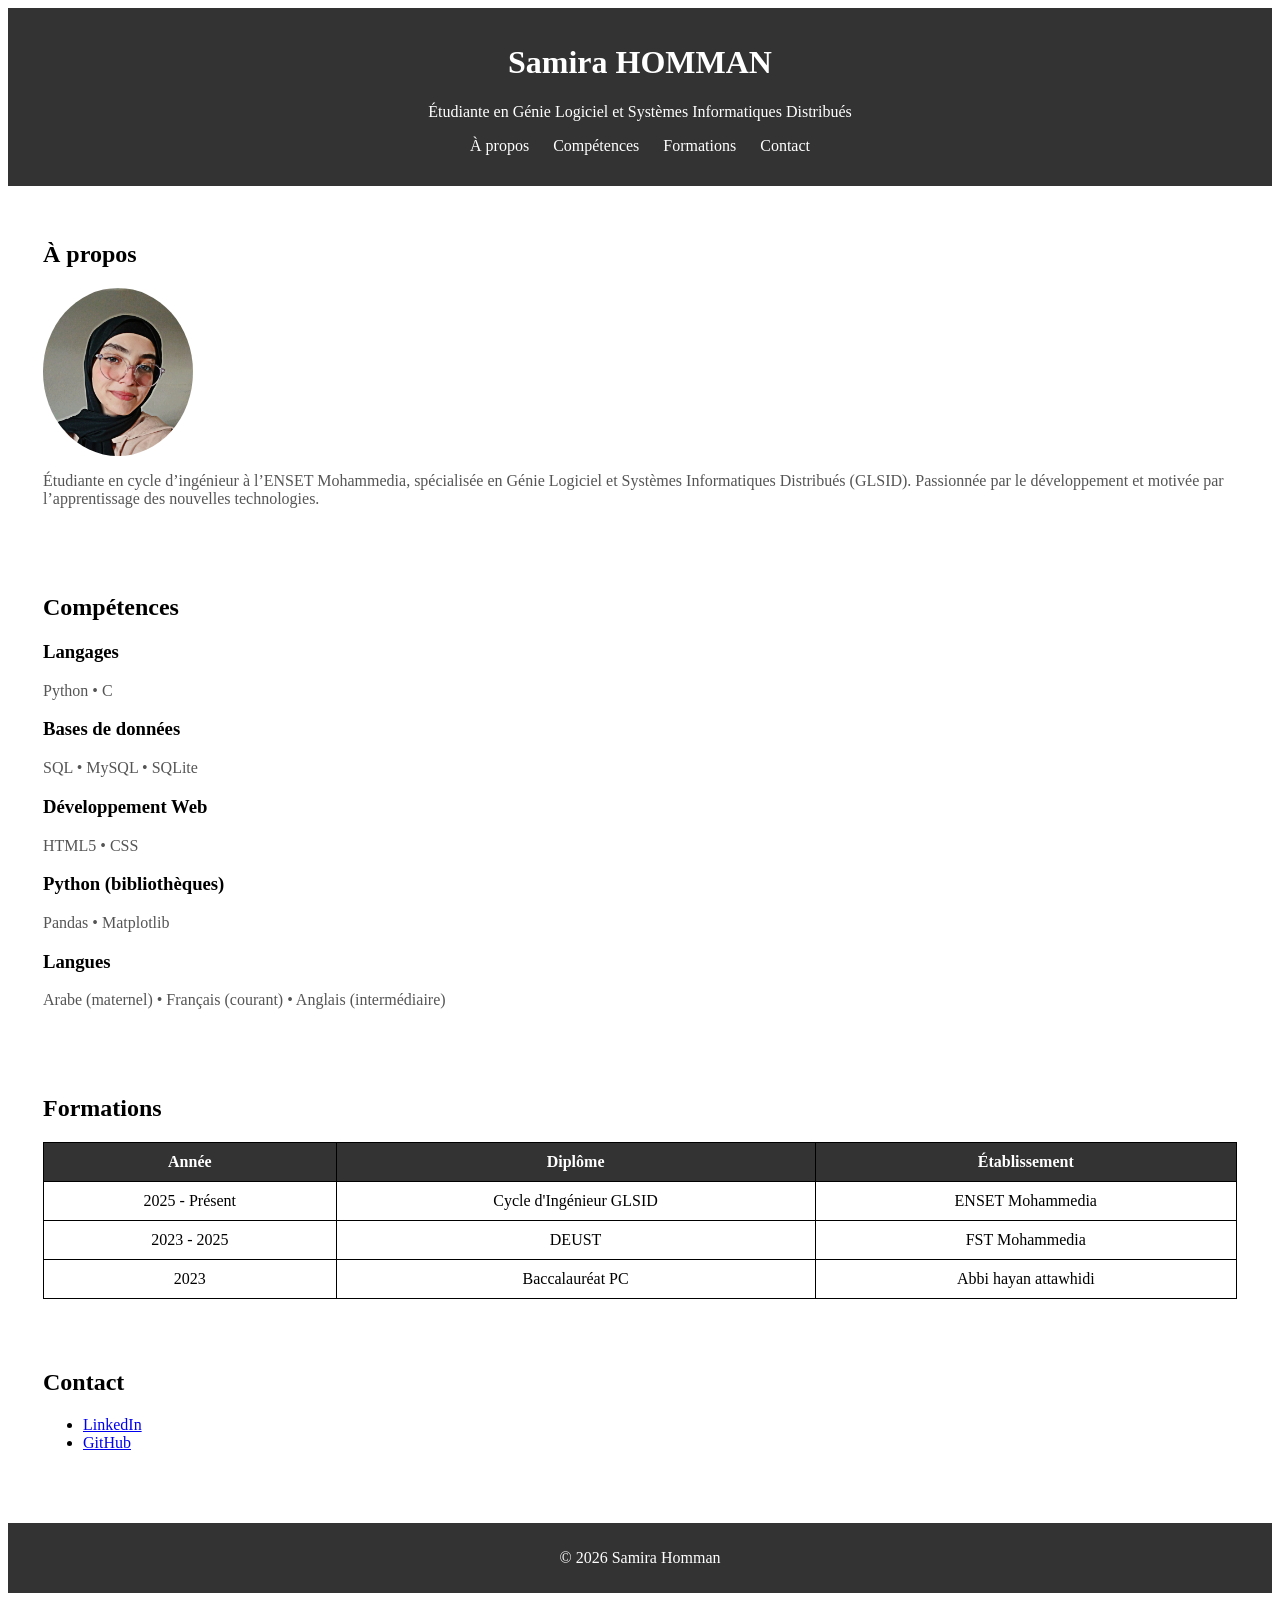
<file: tp1/index.html>
<!-- ======== fichier : index.html ======== -->
<!DOCTYPE html>
<html lang="fr">
<head>
    <meta charset="UTF-8">
    <meta name="viewport" content="width=device-width, initial-scale=1.0">
    <title>CV - Samira HOMMAN</title>

    <link rel="stylesheet" href="style.css">
</head>
<body>

<header>
    <h1>Samira HOMMAN</h1>
    <p>Étudiante en  Génie Logiciel et Systèmes Informatiques Distribués</p>
    <nav>
        <ul>
            <li><a href="#apropos">À propos</a></li>
            <li><a href="#competences">Compétences</a></li>
            <li><a href="#formations">Formations</a></li>
            <li><a href="#contact">Contact</a></li>
        </ul>
    </nav>
</header>

<main>

<section id="apropos">
    <h2>À propos</h2>
    <img src="photo.jpg" alt="Photo de Samira Homman" width="150">
    <p>
        Étudiante en cycle d’ingénieur à l’ENSET Mohammedia, spécialisée en Génie Logiciel et Systèmes Informatiques Distribués (GLSID). Passionnée par le développement et motivée par l’apprentissage des nouvelles technologies.
    </p>
</section>


<section id="competences">
    <h2>Compétences</h2>

    <div class="skills-grid">

        <div class="skill-card">
            <h3>Langages</h3>
            <p>Python • C</p>
        </div>

        <div class="skill-card">
            <h3>Bases de données</h3>
            <p>SQL • MySQL • SQLite</p>
        </div>

        <div class="skill-card">
            <h3>Développement Web</h3>
            <p>HTML5 • CSS</p>
        </div>

        <div class="skill-card">
            <h3>Python (bibliothèques)</h3>
            <p>Pandas • Matplotlib</p>
        </div>

        <div class="skill-card">
            <h3>Langues</h3>
            <p>Arabe (maternel) • Français (courant) • Anglais (intermédiaire)</p>
        </div>

    </div>

</section>

<section id="formations">
    <h2>Formations</h2>
    <table>
        <thead>
            <tr>
                <th>Année</th>
                <th>Diplôme</th>
                <th>Établissement</th>
            </tr>
        </thead>
        <tbody>
            <tr>
                <td>2025 - Présent</td>
                <td>Cycle d'Ingénieur GLSID</td>
                <td>ENSET Mohammedia</td>
            </tr>
            <tr>
                <td>2023 - 2025</td>
                <td>DEUST</td>
                <td>FST Mohammedia</td>
            </tr>
            <tr>
                <td>2023</td>
                <td>Baccalauréat PC</td>
                <td>Abbi hayan attawhidi
                </td>
            </tr>
        </tbody>
    </table>
</section>

<section id="contact">
    <h2>Contact</h2>
    <ul>
        <li><a href="https://linkedin.com/in/samira-homman-6506b73aa" target="_blank" rel="noopener">LinkedIn</a></li>
        <li><a href="https://github.com/samirahomman2005-dev" target="_blank" rel="noopener">GitHub </a></li>
    </ul>
</section>

</main>

<footer>
    <p>&copy; 2026 Samira Homman</p>
</footer>

</body>
</html>
</file>
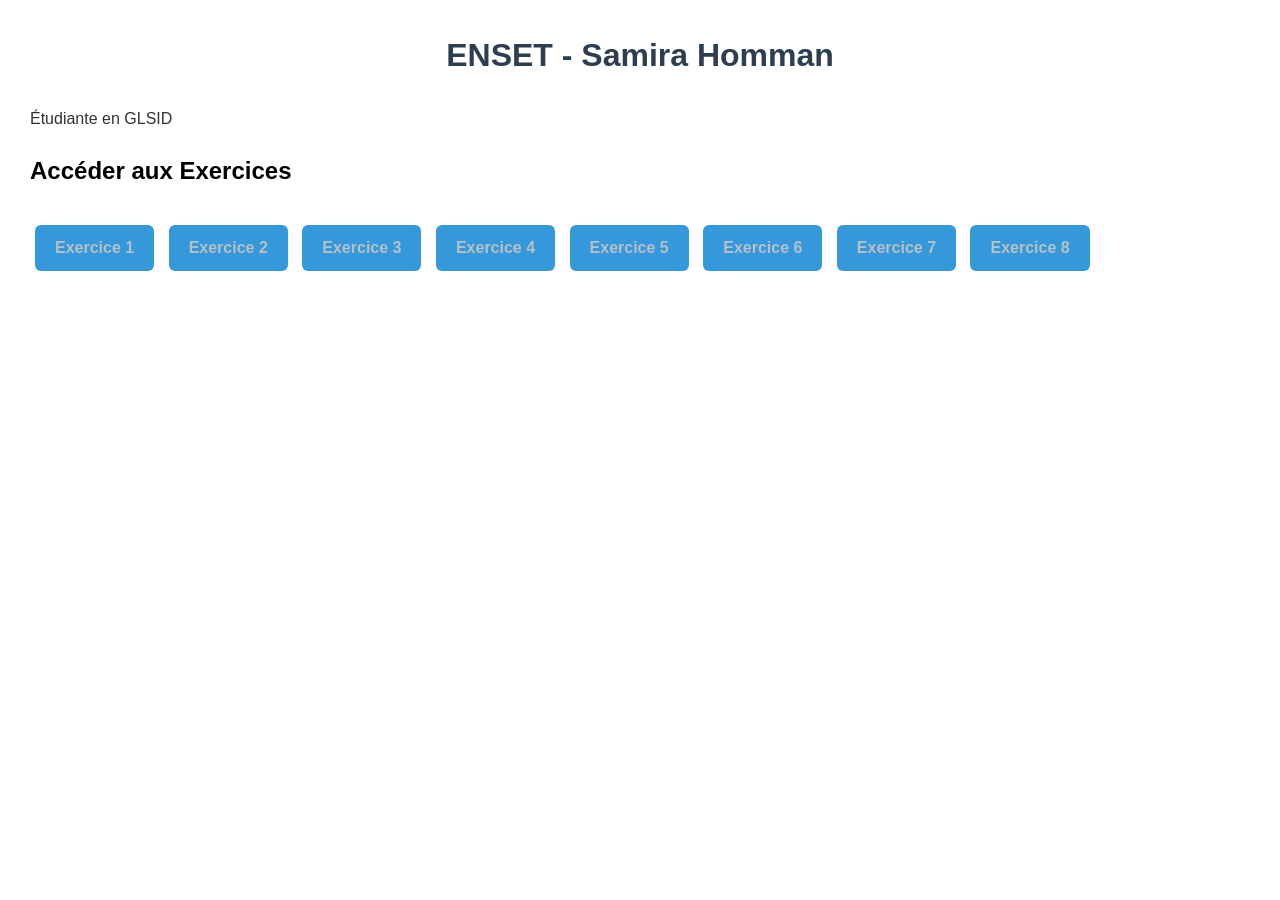
<file: tp4/index.html>
<!DOCTYPE html>
<html lang="fr">
<head>
  <meta charset="UTF-8">
  <title>TP CSS3 - Samira</title>
  <link rel="stylesheet" href="style.css">
</head>
<body>
  <h1>ENSET - Samira Homman</h1>
  <p>Étudiante en GLSID</p>

  <h2>Accéder aux Exercices</h2>
  <a href="exo1.html">Exercice 1</a>
  <a href="exo2.html">Exercice 2</a>
  <a href="exo3.html">Exercice 3</a>
  <a href="exo4.html">Exercice 4</a>
  <a href="exo5.html">Exercice 5</a>
  <a href="exo6.html">Exercice 6</a>
  <a href="exo7.html">Exercice 7</a>
  <a href="exo8.html">Exercice 8</a>
</body>
</html>
</file>
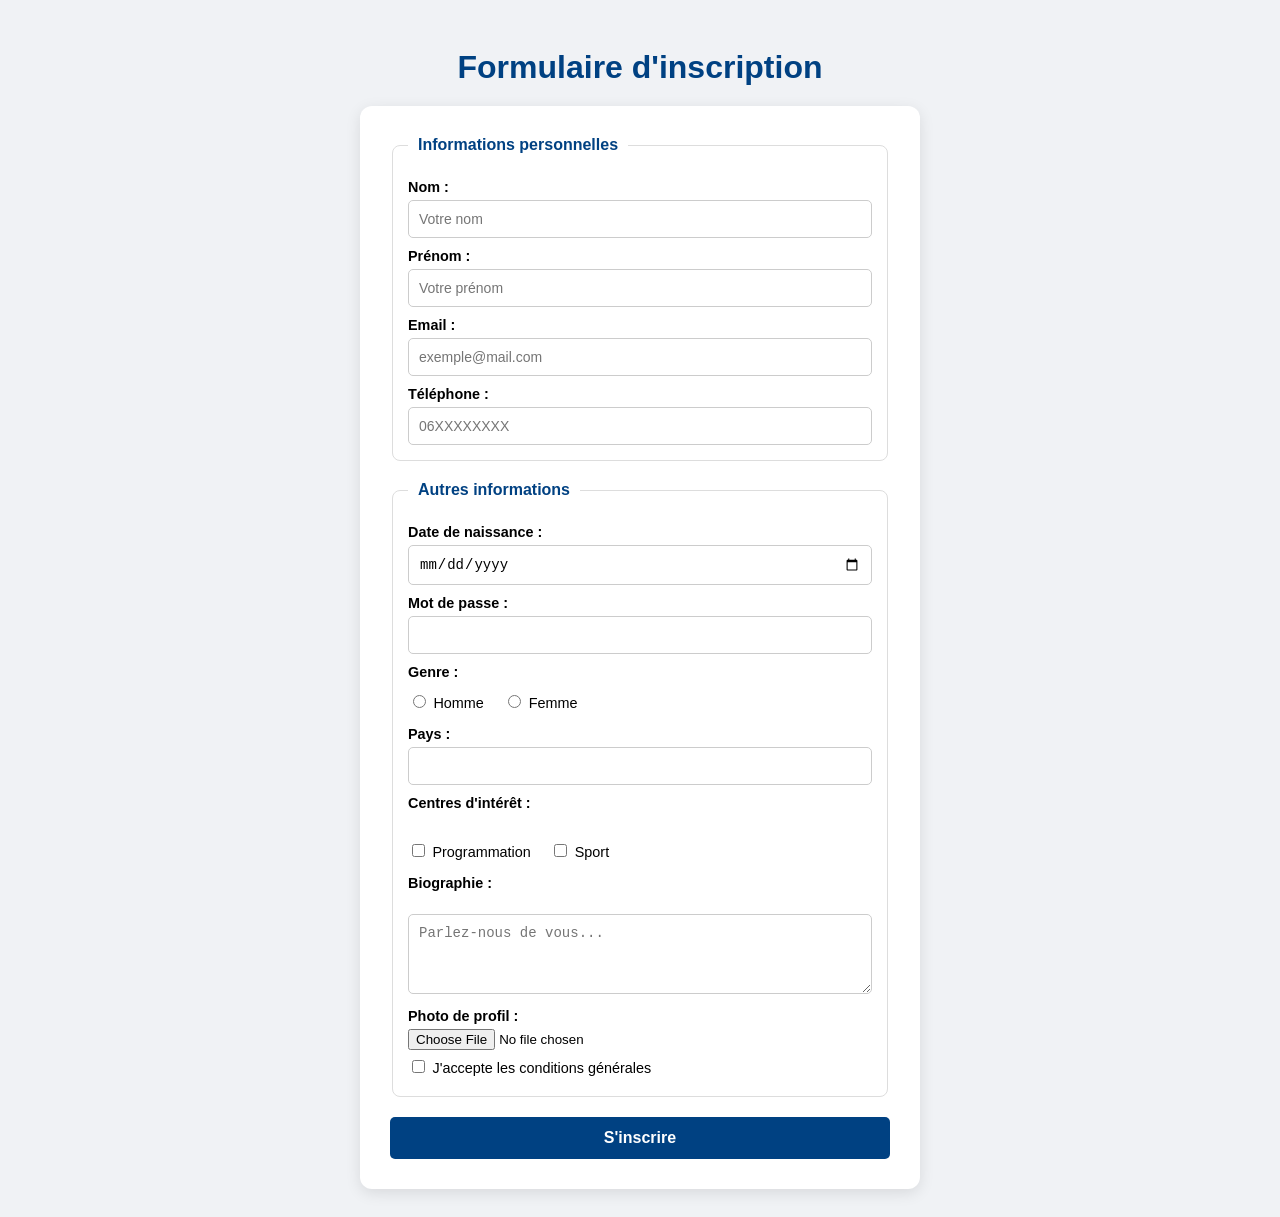
<file: tp2/inscription.html>
<!DOCTYPE html>
<html lang="fr">
<head>
    <meta charset="UTF-8">
    <meta name="viewport" content="width=device-width, initial-scale=1.0">
    <title>Inscription - Samira Homman</title>
    <link rel="stylesheet" href="form.css">
    
</head>
<body>

    <h1>Formulaire d'inscription</h1>

    <form action="#" method="post">

        <fieldset>
            <legend>Informations personnelles</legend>
            
            <label for="nom">Nom :</label>
            <input type="text" id="nom" name="nom" placeholder="Votre nom" required><br>

            <label for="prenom">Prénom :</label>
            <input type="text" id="prenom" name="prenom" placeholder="Votre prénom" required><br>

            <label for="email">Email :</label>
            <input type="email" id="email" name="email" placeholder="exemple@mail.com" required><br>

            <label for="tel">Téléphone :</label>
            <input type="tel" id="tel" name="telephone" placeholder="06XXXXXXXX" pattern="^0[0-9]{9}$" required><br>
        </fieldset>

        <fieldset>
            <legend>Autres informations</legend>

            <label for="birth">Date de naissance :</label>
            <input type="date" id="birth" name="date" required><br>

            <label for="pass">Mot de passe :</label>
            <input type="password" id="pass" name="password" pattern="(?=.*[A-Z])(?=.*[0-9]).{8,}" title="8 caractères minimum, une majuscule et un chiffre" required><br>

            <label>Genre :</label>
            <input type="radio" name="genre" id="h" value="H"> <label for="h">Homme</label>
            <input type="radio" name="genre" id="f" value="F"> <label for="f">Femme</label><br>

            <label for="pays_list">Pays :</label>
            <input list="pays" id="pays_list" name="pays">
            <datalist id="pays">
                <option value="Maroc">
                <option value="France">
                <option value="Espagne">
            </datalist><br>

            <label>Centres d'intérêt :</label><br>
            <input type="checkbox" id="prog" name="interet" value="programmation"> <label for="prog">Programmation</label>
            <input type="checkbox" id="sport" name="interet" value="sport"> <label for="sport">Sport</label><br>

            <label for="bio">Biographie :</label><br>
            <textarea id="bio" name="biographie" maxlength="200" placeholder="Parlez-nous de vous..."></textarea><br>

            <label for="file">Photo de profil :</label>
            <input type="file" id="file" name="photo" accept="image/*" required><br>

            <input type="checkbox" id="cgu" required> 
            <label for="cgu">J'accepte les conditions générales</label>
        </fieldset>

        <button type="submit">S'inscrire</button>

    </form>

</body>
</html>
</file>
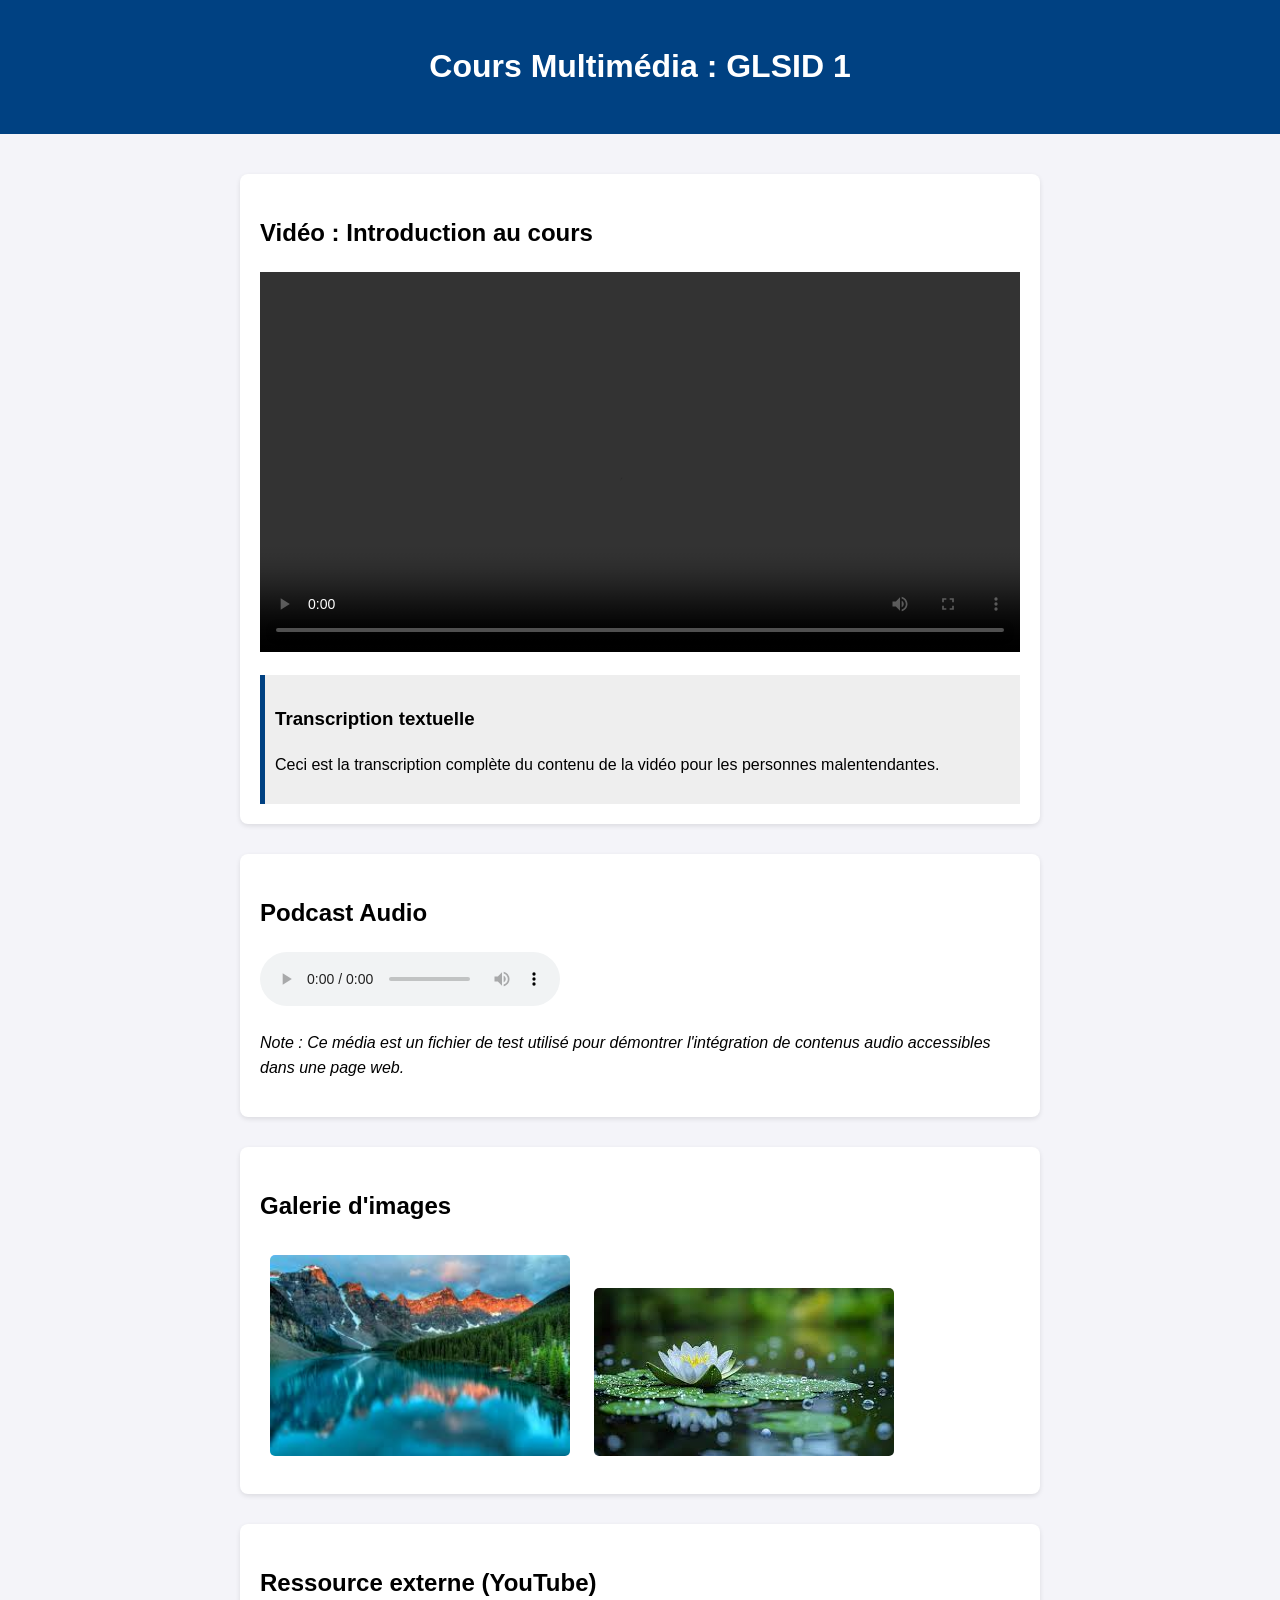
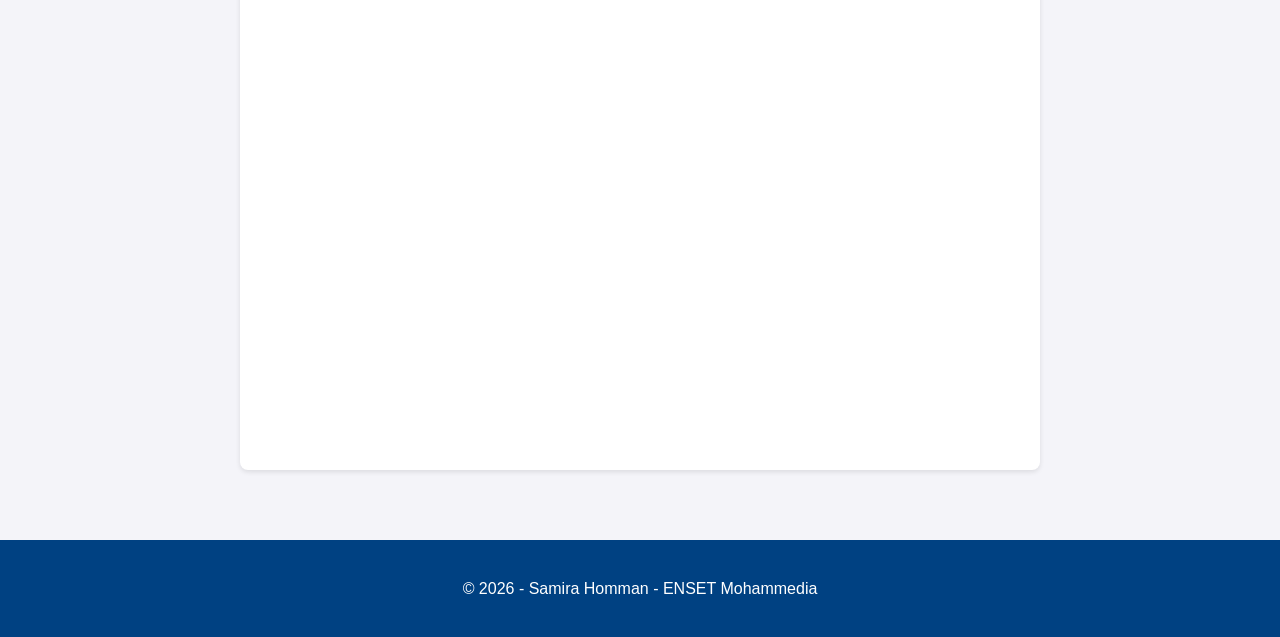
<file: tp3/multimedia.html>
<!DOCTYPE html>
<html lang="fr">
<head>
    <meta charset="UTF-8">
    <meta name="viewport" content="width=device-width, initial-scale=1.0">
    <title>TP 4 - Multimédia Accessible - Samira Homman</title>
    <link rel="stylesheet" href="multimedia.css">
</head>
<body>

    <a href="#main-content" class="skip-link">Passer au contenu principal</a>

    <header>
        <h1>Cours Multimédia : GLSID 1</h1>
    </header>

    <main id="main-content">

        <section aria-labelledby="video-title">
            <h2 id="video-title">Vidéo : Introduction au cours</h2>
            <div class="media-wrapper">
                <video controls width="100%">
                    <source src="video.mp4" type="video/mp4">
                    <track src="subtitles.vtt" kind="subtitles" srclang="fr" label="Français" default>
                    Votre navigateur ne supporte pas la vidéo.
                </video>
            </div>
            <div class="transcription">
                <h3>Transcription textuelle</h3>
                <p>Ceci est la transcription complète du contenu de la vidéo pour les personnes malentendantes.</p>
            </div>
        </section>

        <section id="audio">
    <h2>Podcast Audio</h2>
    <audio controls>
    <source src="https://www.w3schools.com/html/horse.mp3" type="audio/mpeg">
    Votre navigateur ne supporte pas l'élément audio.
</audio>
    <p><em>Note : Ce média est un fichier de test utilisé pour démontrer l'intégration de contenus audio accessibles dans une page web.</em></p>
</section>

        <section>
            <h2>Galerie d'images</h2>
            <div class="gallery">
                <img src="image1.jpg" alt="alt="Paysage de montagnes enneigées avec un lac"" loading="lazy">
                <img src="image2.jpg" alt="énuphar blanc flottant sur l'eau" loading="lazy">
            </div>
        </section>

        <section>
            <h2>Ressource externe (YouTube)</h2>
            <div class="video-container">
                <iframe src="https://www.youtube.com/embed/20SBeW_mZ_Q" title="Cours complémentaire sur l'accessibilité" frameborder="0" allowfullscreen></iframe>
            </div>
        </section>

    </main>

    <footer>
        <p>&copy; 2026 - Samira Homman - ENSET Mohammedia</p>
    </footer>

</body>
</html>
</file>
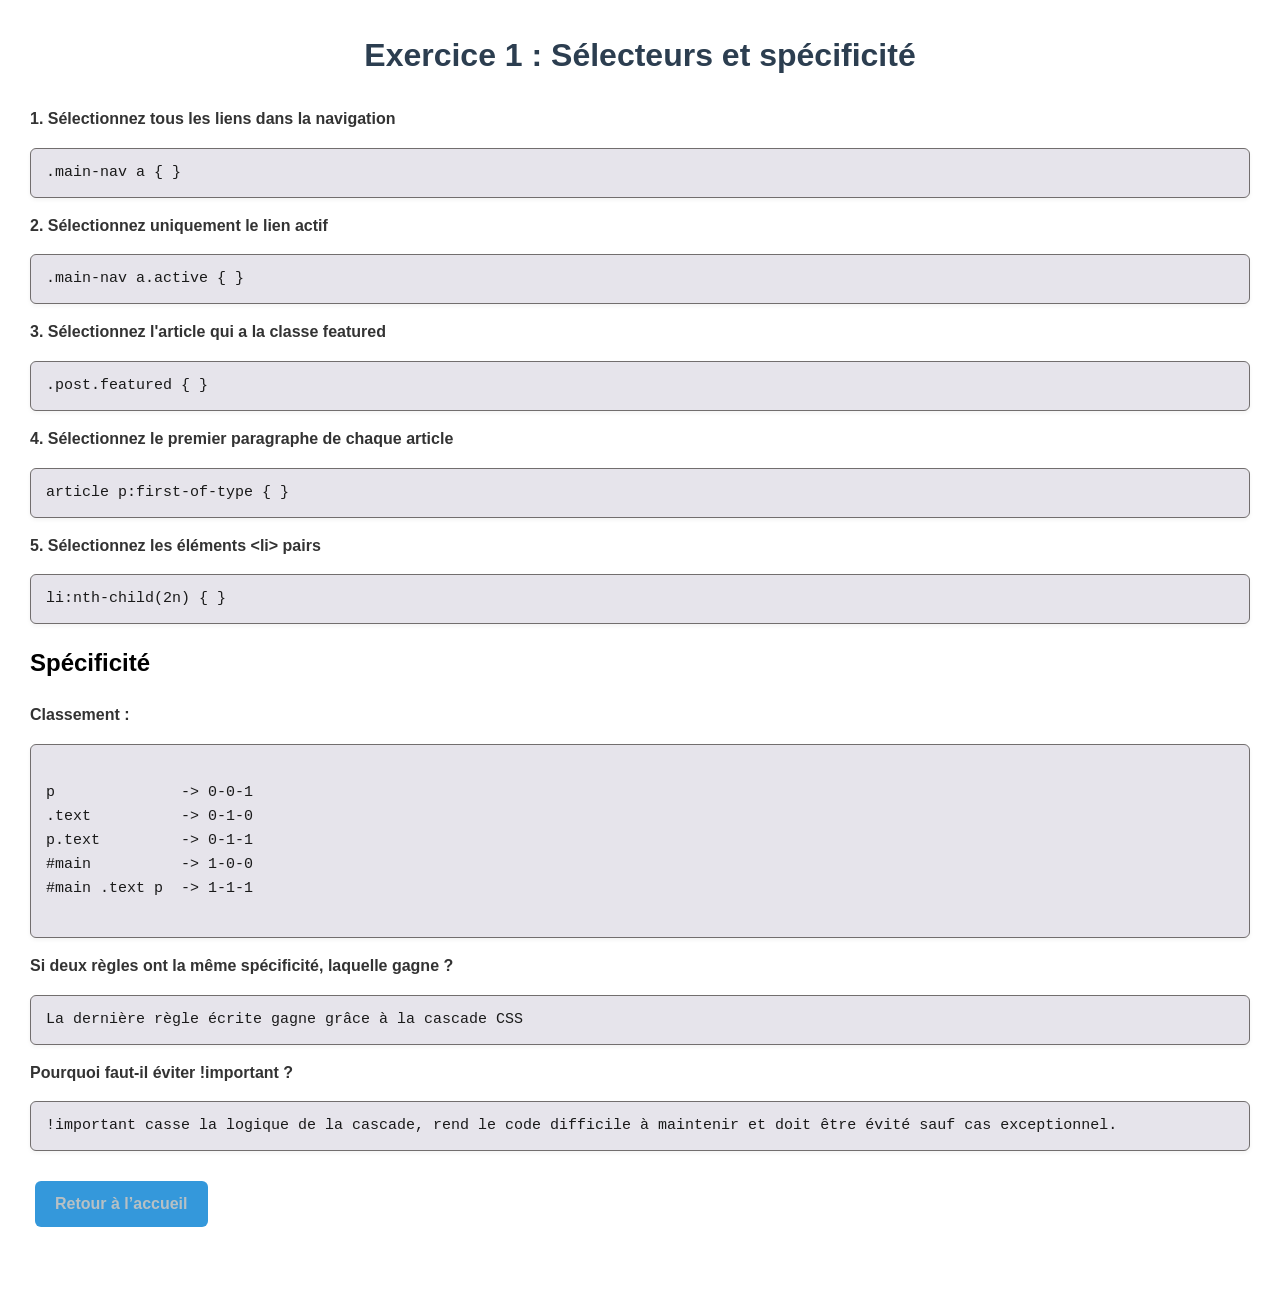
<file: tp4/Exercice1.html>
<!DOCTYPE html>
<html lang="fr">
<head>
  <meta charset="UTF-8">
  <title>Exercice 1</title>
  <link rel="stylesheet" href="style.css">
</head>
<body>
  <h1>Exercice 1 : Sélecteurs et spécificité</h1>

  <p><strong>1. Sélectionnez tous les liens dans la navigation</strong></p>
  <pre><code>.main-nav a { }</code></pre>

  <p><strong>2. Sélectionnez uniquement le lien actif</strong></p>
  <pre><code>.main-nav a.active { }</code></pre>

  <p><strong>3. Sélectionnez l'article qui a la classe featured</strong></p>
  <pre><code>.post.featured { }</code></pre>

  <p><strong>4. Sélectionnez le premier paragraphe de chaque article</strong></p>
  <pre><code>article p:first-of-type { }</code></pre>

  <p><strong>5. Sélectionnez les éléments &lt;li&gt; pairs</strong></p>
  <pre><code>li:nth-child(2n) { }</code></pre>

  <h2>Spécificité</h2>
  <p><strong>Classement :</strong></p>
  <pre><code>
p              -> 0-0-1
.text          -> 0-1-0
p.text         -> 0-1-1
#main          -> 1-0-0
#main .text p  -> 1-1-1
  </code></pre>

  <p><strong>Si deux règles ont la même spécificité, laquelle gagne ?</strong></p>
  <pre><code>La dernière règle écrite gagne grâce à la cascade CSS</code></pre>

  <p><strong>Pourquoi faut-il éviter !important ?</strong></p>
  <pre><code>!important casse la logique de la cascade, rend le code difficile à maintenir et doit être évité sauf cas exceptionnel.</code></pre>

  <a href="index.html">Retour à l’accueil</a>
</body>
</html>
</file>
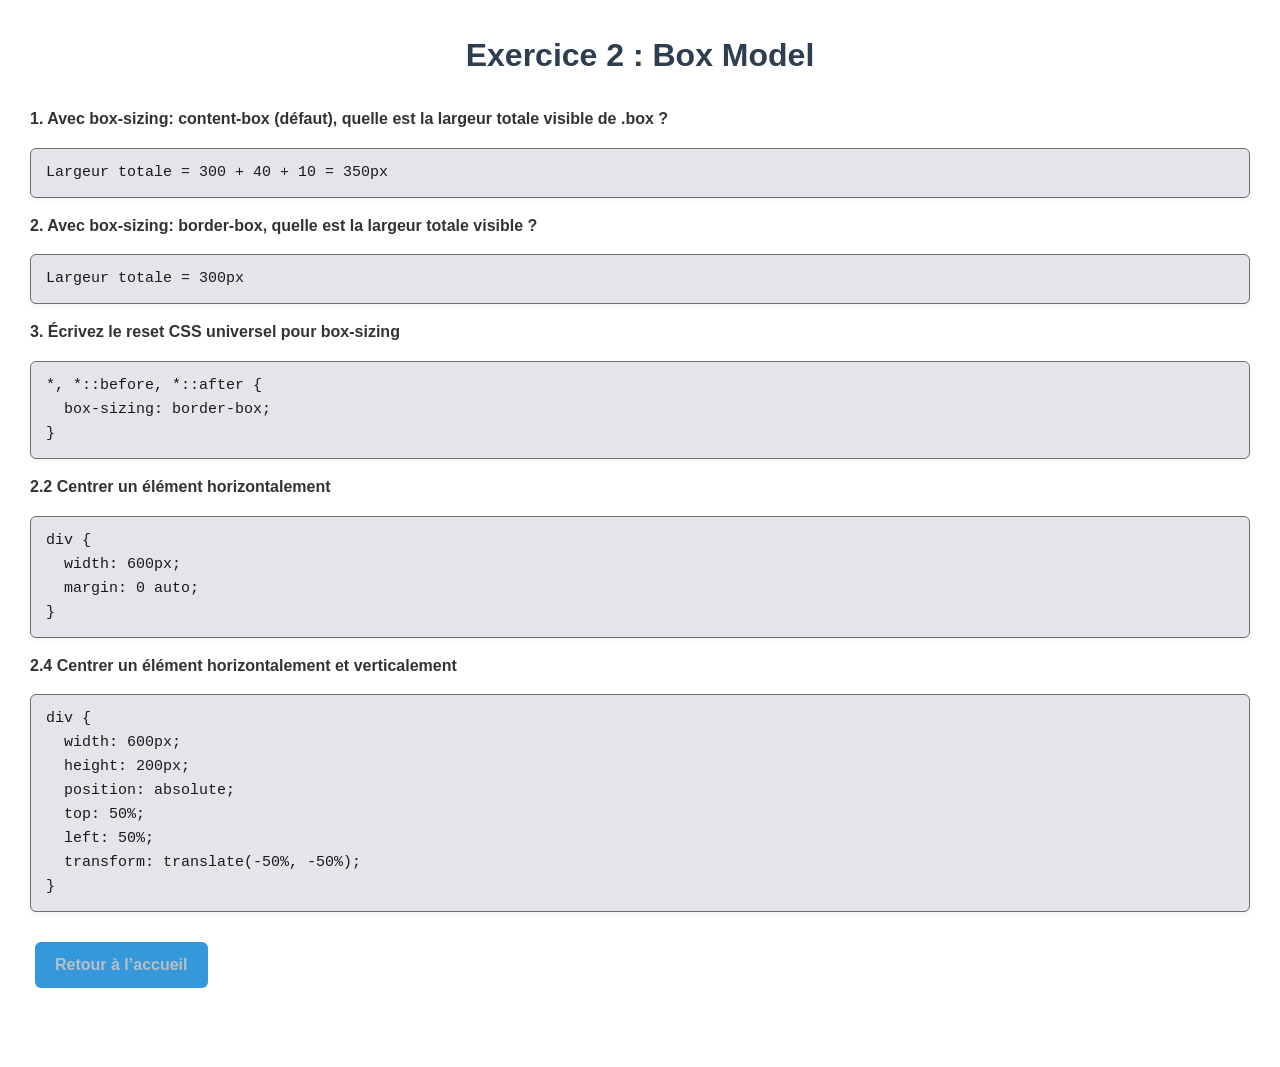
<file: tp4/Exercice2.html>
<!DOCTYPE html>
<html lang="fr">
<head>
  <meta charset="UTF-8">
  <title>Exercice 2</title>
  <link rel="stylesheet" href="style.css">
</head>
<body>
  <h1>Exercice 2 : Box Model</h1>

  <p><strong>1. Avec box-sizing: content-box (défaut), quelle est la largeur totale visible de .box ?</strong></p>
  <pre><code>Largeur totale = 300 + 40 + 10 = 350px</code></pre>

  <p><strong>2. Avec box-sizing: border-box, quelle est la largeur totale visible ?</strong></p>
  <pre><code>Largeur totale = 300px</code></pre>

  <p><strong>3. Écrivez le reset CSS universel pour box-sizing</strong></p>
  <pre><code>*, *::before, *::after {
  box-sizing: border-box;
}</code></pre>

  <p><strong>2.2 Centrer un élément horizontalement</strong></p>
  <pre><code>div {
  width: 600px;
  margin: 0 auto;
}</code></pre>

  <p><strong>2.4 Centrer un élément horizontalement et verticalement</strong></p>
  <pre><code>div {
  width: 600px;
  height: 200px;
  position: absolute;
  top: 50%;
  left: 50%;
  transform: translate(-50%, -50%);
}</code></pre>

  <a href="index.html">Retour à l’accueil</a>
</body>
</html>
</file>
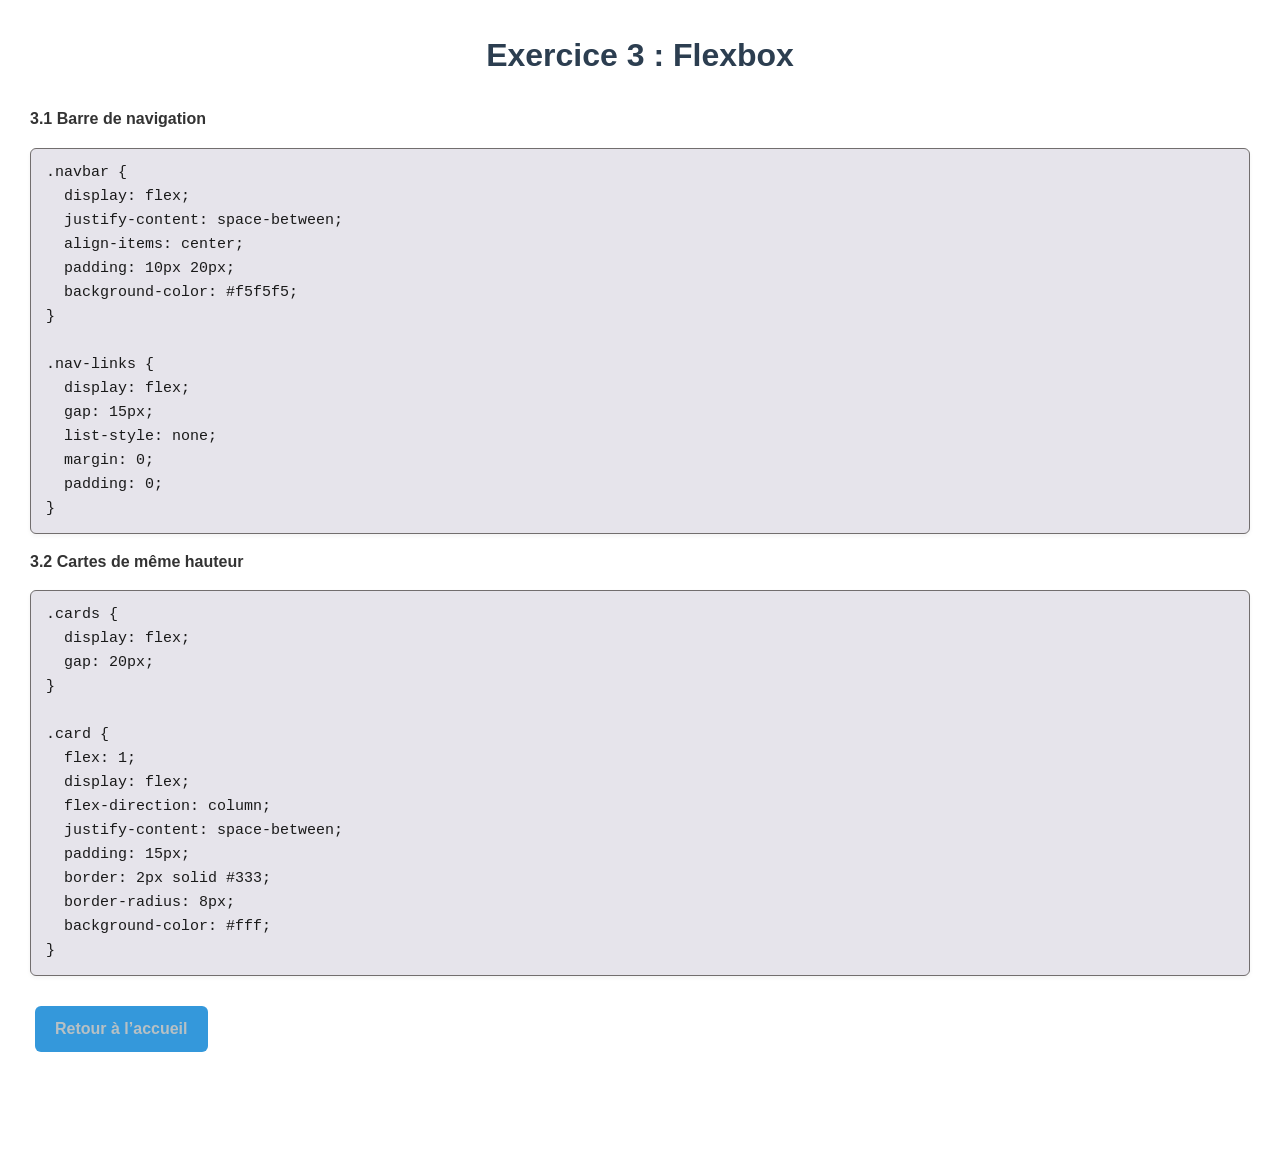
<file: tp4/Exercice3.html>
<!DOCTYPE html>
<html lang="fr">
<head>
  <meta charset="UTF-8">
  <title>Exercice 3</title>
  <link rel="stylesheet" href="style.css">
</head>
<body>
  <h1>Exercice 3 : Flexbox</h1>

  <p><strong>3.1 Barre de navigation</strong></p>
  <pre><code>.navbar {
  display: flex;
  justify-content: space-between;
  align-items: center;
  padding: 10px 20px;
  background-color: #f5f5f5;
}

.nav-links {
  display: flex;
  gap: 15px;
  list-style: none;
  margin: 0;
  padding: 0;
}</code></pre>

  <p><strong>3.2 Cartes de même hauteur</strong></p>
  <pre><code>.cards {
  display: flex;
  gap: 20px;
}

.card {
  flex: 1;
  display: flex;
  flex-direction: column;
  justify-content: space-between;
  padding: 15px;
  border: 2px solid #333;
  border-radius: 8px;
  background-color: #fff;
}</code></pre>

  <a href="index.html">Retour à l’accueil</a>
</body>
</html>
</file>
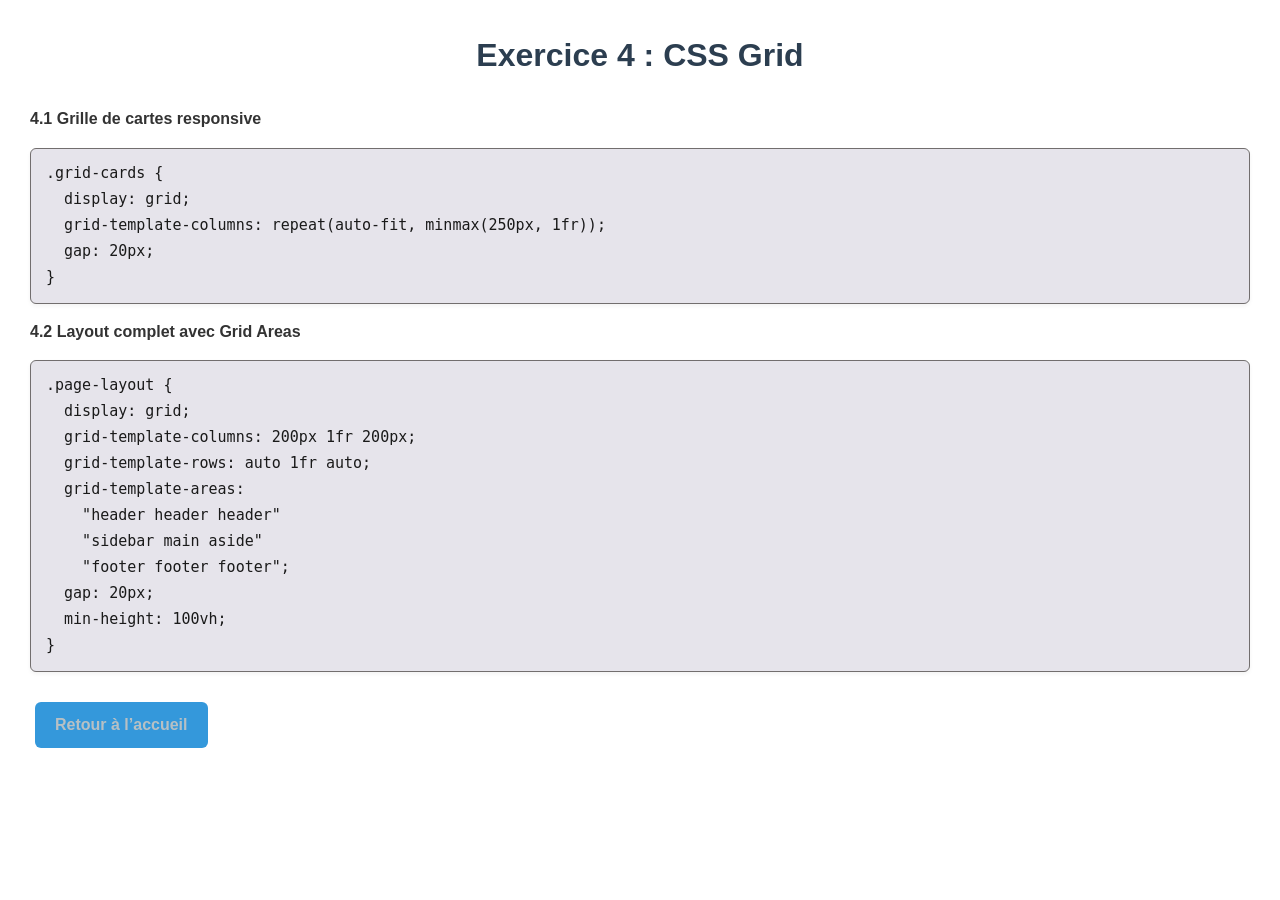
<file: tp4/Exercice4.html>
<!DOCTYPE html>
<html lang="fr">
<head>
  <meta charset="UTF-8">
  <title>Exercice 4</title>
  <link rel="stylesheet" href="style.css">
</head>
<body>
  <h1>Exercice 4 : CSS Grid</h1>

  <p><strong>4.1 Grille de cartes responsive</strong></p>
  <pre><code>.grid-cards {
  display: grid;
  grid-template-columns: repeat(auto-fit, minmax(250px, 1fr));
  gap: 20px;
}</code></pre>

  <p><strong>4.2 Layout complet avec Grid Areas</strong></p>
  <pre><code>.page-layout {
  display: grid;
  grid-template-columns: 200px 1fr 200px;
  grid-template-rows: auto 1fr auto;
  grid-template-areas:
    "header header header"
    "sidebar main aside"
    "footer footer footer";
  gap: 20px;
  min-height: 100vh;
}</code></pre>

  <a href="index.html">Retour à l’accueil</a>
</body>
</html>
</file>
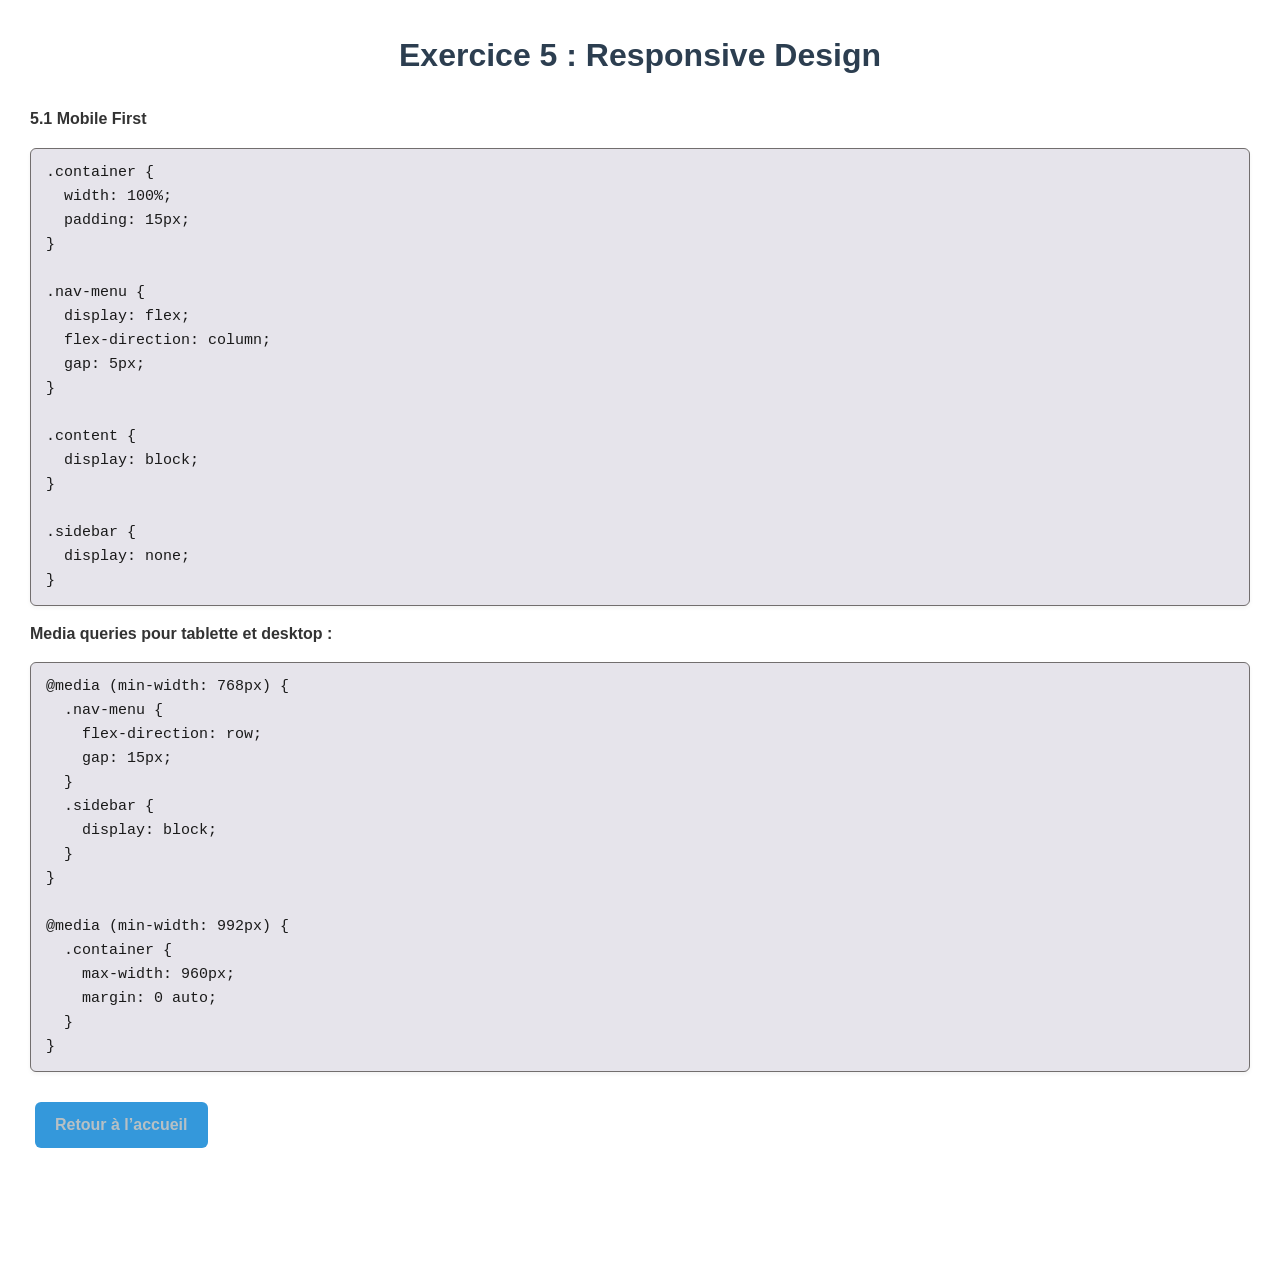
<file: tp4/Exercice5.html>
<!DOCTYPE html>
<html lang="fr">
<head>
  <meta charset="UTF-8">
  <title>Exercice 5</title>
  <link rel="stylesheet" href="style.css">
</head>
<body>
  <h1>Exercice 5 : Responsive Design</h1>

  <p><strong>5.1 Mobile First</strong></p>
  <pre><code>.container {
  width: 100%;
  padding: 15px;
}

.nav-menu {
  display: flex;
  flex-direction: column;
  gap: 5px;
}

.content {
  display: block;
}

.sidebar {
  display: none;
}</code></pre>

  <p><strong>Media queries pour tablette et desktop :</strong></p>
  <pre><code>@media (min-width: 768px) {
  .nav-menu {
    flex-direction: row;
    gap: 15px;
  }
  .sidebar {
    display: block;
  }
}

@media (min-width: 992px) {
  .container {
    max-width: 960px;
    margin: 0 auto;
  }
}</code></pre>

  <a href="index.html">Retour à l’accueil</a>
</body>
</html>
</file>
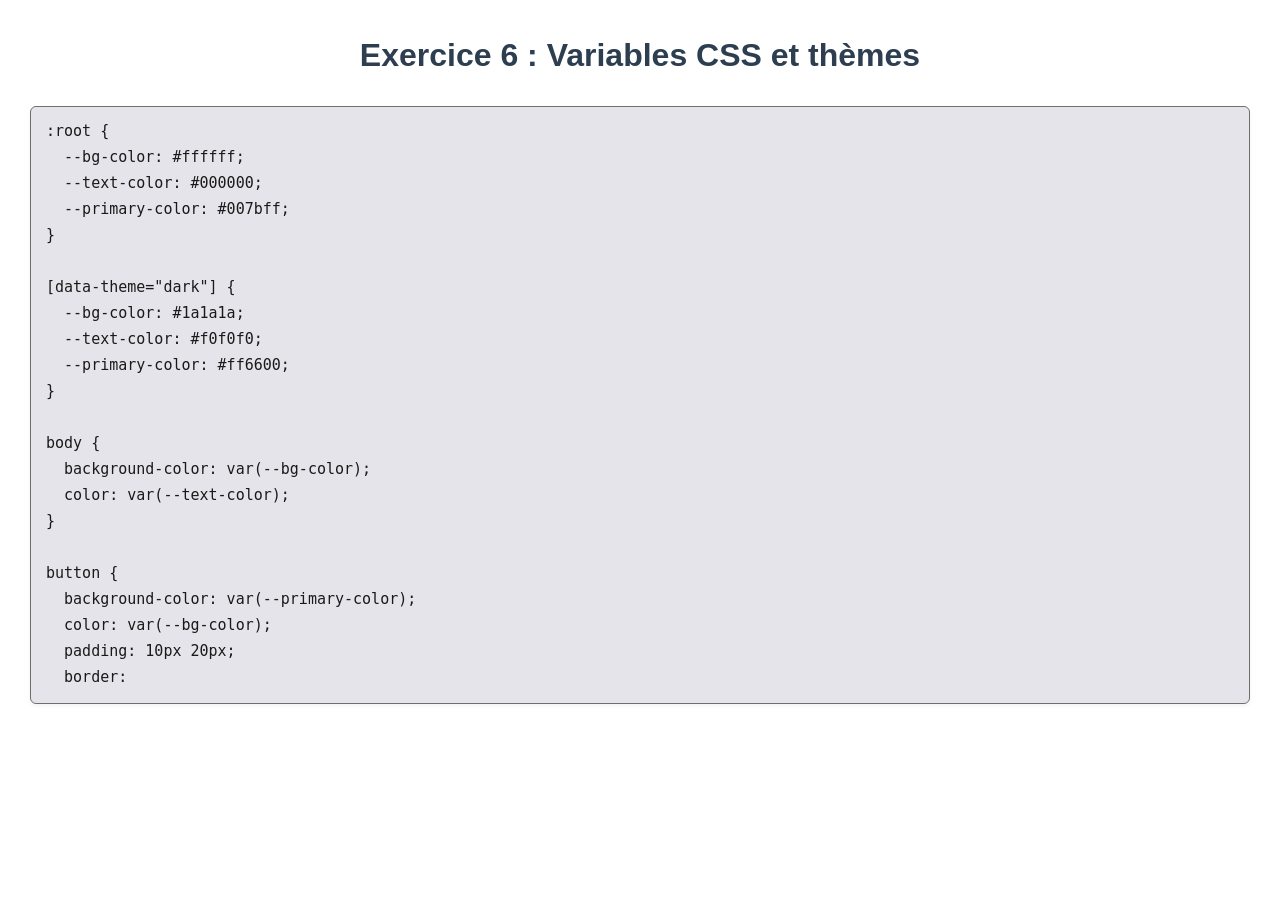
<file: tp4/Exercice6.html>
<!DOCTYPE html>
<html lang="fr">
<head>
  <meta charset="UTF-8">
  <title>Exercice 6</title>
  <link rel="stylesheet" href="style.css">
</head>
<body>
  <h1>Exercice 6 : Variables CSS et thèmes</h1>

  <pre><code>:root {
  --bg-color: #ffffff;
  --text-color: #000000;
  --primary-color: #007bff;
}

[data-theme="dark"] {
  --bg-color: #1a1a1a;
  --text-color: #f0f0f0;
  --primary-color: #ff6600;
}

body {
  background-color: var(--bg-color);
  color: var(--text-color);
}

button {
  background-color: var(--primary-color);
  color: var(--bg-color);
  padding: 10px 20px;
  border:
</file>
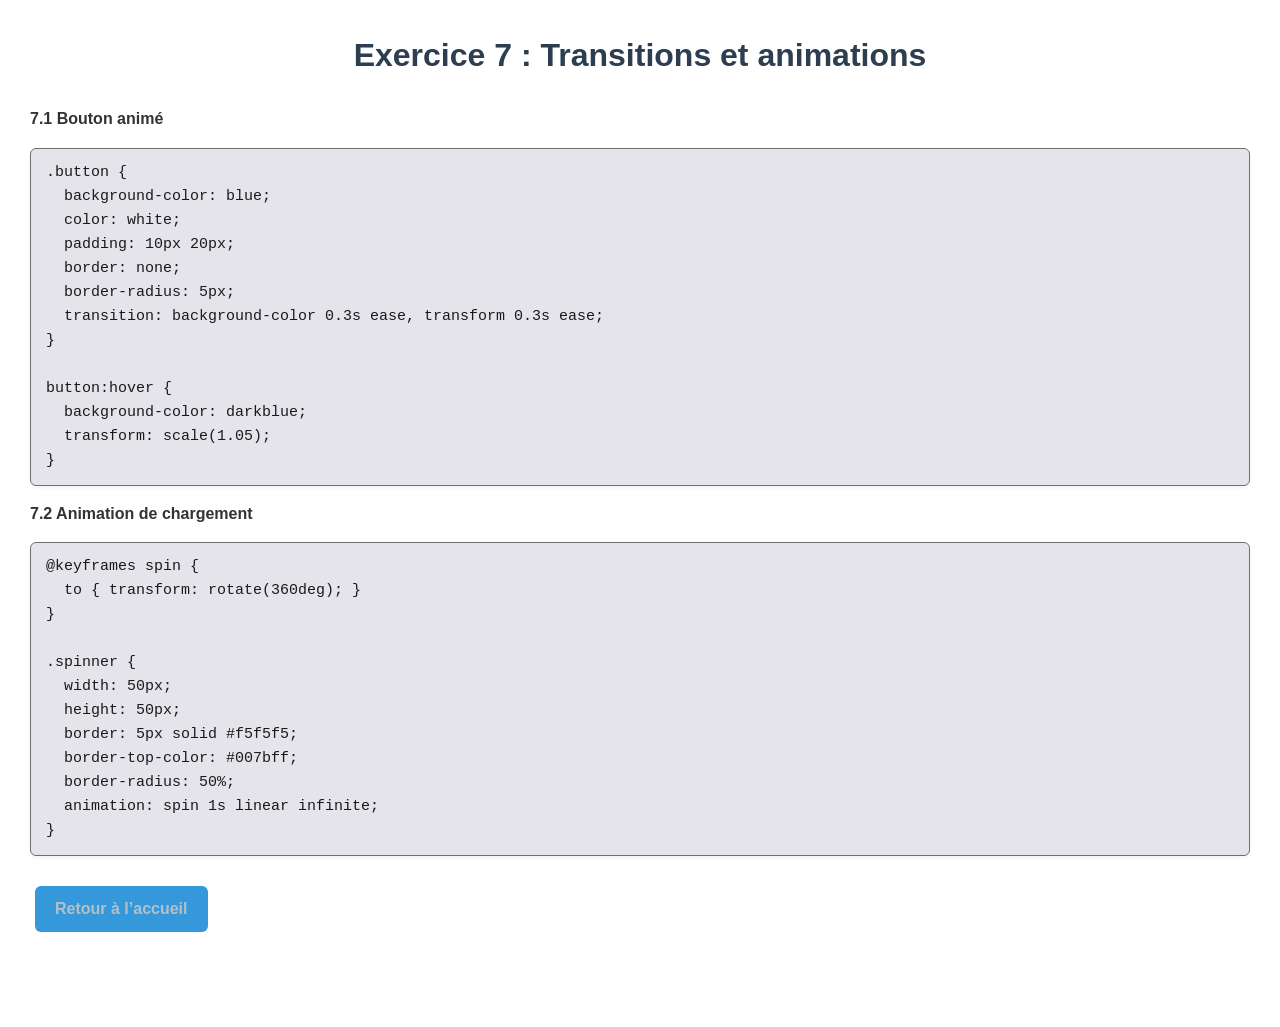
<file: tp4/Exercice7.html>
<!DOCTYPE html>
<html lang="fr">
<head>
  <meta charset="UTF-8">
  <title>Exercice 7</title>
  <link rel="stylesheet" href="style.css">
</head>
<body>
  <h1>Exercice 7 : Transitions et animations</h1>

  <p><strong>7.1 Bouton animé</strong></p>
  <pre><code>.button {
  background-color: blue;
  color: white;
  padding: 10px 20px;
  border: none;
  border-radius: 5px;
  transition: background-color 0.3s ease, transform 0.3s ease;
}

button:hover {
  background-color: darkblue;
  transform: scale(1.05);
}</code></pre>

  <p><strong>7.2 Animation de chargement</strong></p>
  <pre><code>@keyframes spin {
  to { transform: rotate(360deg); }
}

.spinner {
  width: 50px;
  height: 50px;
  border: 5px solid #f5f5f5;
  border-top-color: #007bff;
  border-radius: 50%;
  animation: spin 1s linear infinite;
}</code></pre>

  <a href="index.html">Retour à l’accueil</a>
</body>
</html>
</file>
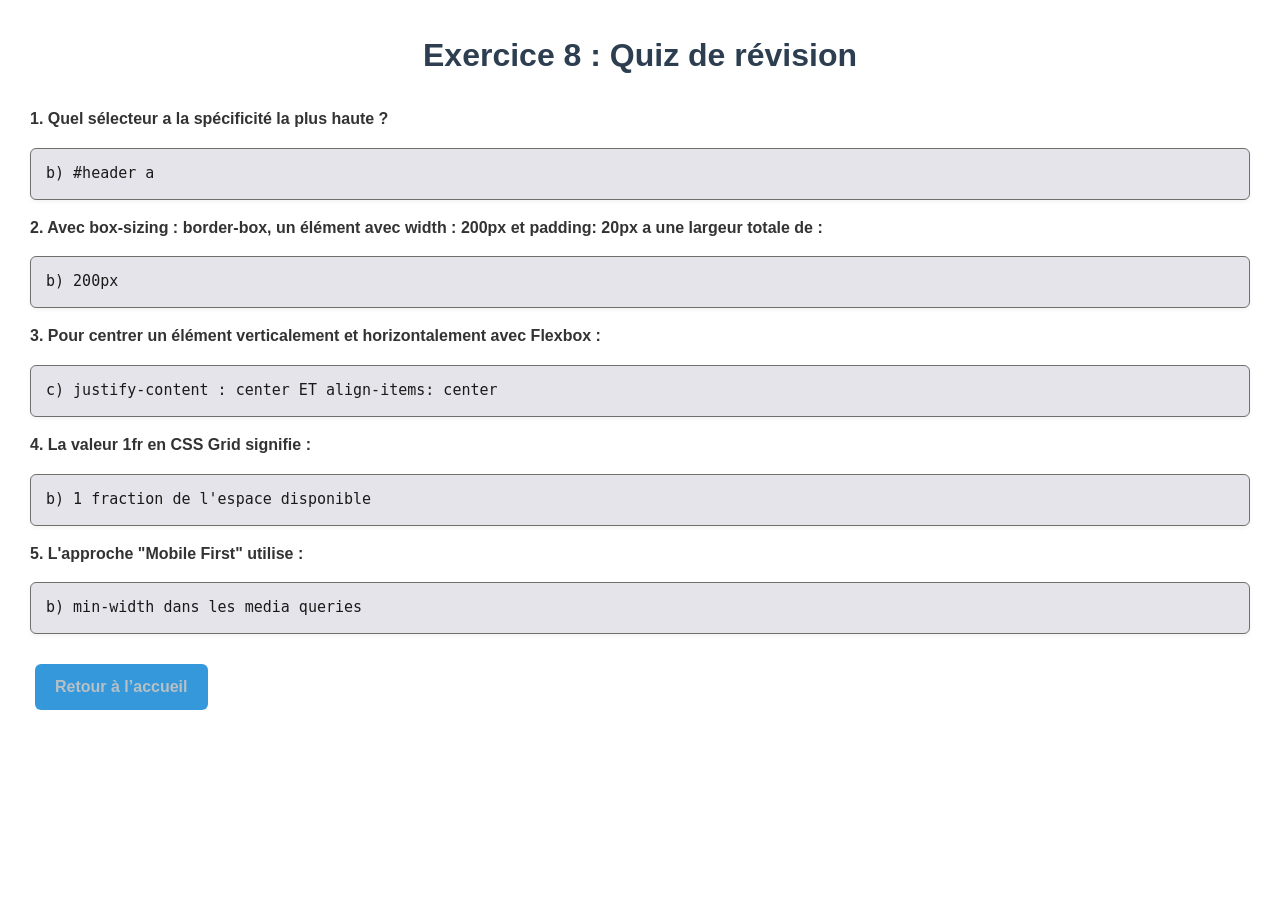
<file: tp4/Exercice8.html>
<!DOCTYPE html>
<html lang="fr">
<head>
  <meta charset="UTF-8">
  <title>Exercice 8</title>
  <link rel="stylesheet" href="style.css">
</head>
<body>
  <h1>Exercice 8 : Quiz de révision</h1>

  <p><strong>1. Quel sélecteur a la spécificité la plus haute ?</strong></p>
  <pre><code>b) #header a</code></pre>

  <p><strong>2. Avec box-sizing : border-box, un élément avec width : 200px et padding: 20px a une largeur totale de :</strong></p>
  <pre><code>b) 200px</code></pre>

  <p><strong>3. Pour centrer un élément verticalement et horizontalement avec Flexbox :</strong></p>
  <pre><code>c) justify-content : center ET align-items: center</code></pre>

  <p><strong>4. La valeur 1fr en CSS Grid signifie :</strong></p>
  <pre><code>b) 1 fraction de l'espace disponible</code></pre>

  <p><strong>5. L'approche "Mobile First" utilise :</strong></p>
  <pre><code>b) min-width dans les media queries</code></pre>

  <a href="index.html">Retour à l’accueil</a>
</body>
</html>
</file>
<file: tp1/style.css>
<!-- ======== fichier : style.css ======== -->
body {
    font-family: Arial, sans-serif;
    margin: 0;
    background-color: #f4f4f4;
}

header {
    background-color: #333;
    color: white;
    padding: 15px;
    text-align: center;
}

nav ul {
    list-style: none;
    padding: 0;
}

nav ul li {
    display: inline;
    margin: 10px;
}

nav ul li a {
    color: white;
    text-decoration: none;
}

nav ul li a:hover {
    color: yellow;
}

nav ul li a:visited {
    color: lightgray;
}

main {
    padding: 20px;
}

section {
    background: white;
    margin-bottom: 20px;
    padding: 15px;
    border-radius: 10px;
}

img {
    border-radius: 50%;
    display: block;
    margin-bottom: 10px;
}

#competences ul {
    list-style-type: square;
}

table {
    width: 100%;
    border-collapse: collapse;
}

table, th, td {
    border: 1px solid black;
}

th {
    background-color: #333;
    color: white;
}

td, th {
    padding: 10px;
    text-align: center;
}

section p {
    color: #555;
}

footer {
    text-align: center;
    background: #333;
    color: white;
    padding: 10px;
}
</file>
<file: tp4/style.css>
body {
  font-family: "Segoe UI", Tahoma, sans-serif;
  background: #ffffff;
  margin: 30px;
  line-height: 1.6;
}

h1 {
  color: #2c3e50;
  text-align: center;
  margin-bottom: 25px;
}

p {
  font-size: 16px;
  color: #333;
  margin-top: 15px;
}

a {
  display: inline-block;
  margin: 15px 5px;
  padding: 10px 20px;
  background: #3498db;
  color: rgb(183, 192, 196);
  text-decoration: none;
  border-radius: 6px;
  font-weight: bold;
  transition: background 0.3s ease, transform 0.2s ease;
}

a:hover {
  background: #2980b9;
  transform: translateY(-2px);
}

pre {
  background: #e6e4eb;          /* fond blanc simple */
  color: #1a1a1a;               /* texte noir/gris foncé */
  padding: 12px 15px;
  border: 1px solid #726e6e;       /* fine bordure grise */
  border-radius: 6px;           /* coins arrondis */
  font-family: "Consolas", "Courier New", monospace;
  font-size: 15px;
  margin: 15px 0;
  box-shadow: 0 2px 4px rgba(0,0,0,0.05); /* ombre légère */
}
</file>
<file: tp2/form.css>
/* 1. Style Global (Reset et Police) */
body {
    font-family: 'Segoe UI', Tahoma, Geneva, Verdana, sans-serif;
    background-color: #f0f2f5;
    display: flex;
    flex-direction: column;
    align-items: center;
    padding: 20px;
}

h1 {
    color: #004182;
    margin-bottom: 20px;
}

/* 2. Style du Formulaire */
form {
    background-color: #ffffff;
    padding: 30px;
    border-radius: 12px;
    box-shadow: 0 4px 15px rgba(0, 0, 0, 0.1);
    width: 100%;
    max-width: 500px; /* Pour qu'il ne soit pas trop large */
}

/* 3. Style des Fieldset et Legend */
fieldset {
    border: 1px solid #ddd;
    border-radius: 8px;
    margin-bottom: 20px;
    padding: 15px;
}

legend {
    font-weight: bold;
    color: #004182;
    padding: 0 10px;
}

/* 4. Alignement des Labels et Inputs */
label {
    display: block; /* Met le label au-dessus de l'input */
    margin-top: 10px;
    margin-bottom: 5px;
    font-weight: 600;
    font-size: 0.9em;
}

/* Style pour les boutons radio et checkbox (pour qu'ils restent sur la même ligne) */
input[type="radio"] + label, 
input[type="checkbox"] + label {
    display: inline-block;
    margin-right: 15px;
    font-weight: normal;
}

/* 5. Design des Champs de saisie */
input[type="text"],
input[type="email"],
input[type="tel"],
input[type="password"],
input[type="date"],
input[list],
textarea {
    width: 100%;
    padding: 10px;
    border: 1px solid #ccc;
    border-radius: 5px;
    box-sizing: border-box; /* Très important pour que le padding n'agrandisse pas l'input */
    font-size: 14px;
}

/* Effet au clic (Focus) */
input:focus, textarea:focus {
    border-color: #004182;
    outline: none;
    background-color: #f9fbff;
}

textarea {
    height: 80px;
    resize: vertical; /* Permet d'agrandir seulement en hauteur */
}

/* 6. Style du Bouton Submit */
button[type="submit"] {
    width: 100%;
    background-color: #004182;
    color: white;
    padding: 12px;
    border: none;
    border-radius: 5px;
    font-size: 16px;
    font-weight: bold;
    cursor: pointer;
    transition: background-color 0.3s ease;
}

button[type="submit"]:hover {
    background-color: #002d5a;
}
</file>
<file: tp3/multimedia.css>
/* Style général */
body {
    font-family: 'Segoe UI', sans-serif;
    line-height: 1.6;
    background-color: #f4f4f9;
    margin: 0;
    padding: 0;
}

header, footer {
    background-color: #004182;
    color: white;
    text-align: center;
    padding: 20px;
}

main {
    max-width: 800px;
    margin: 20px auto;
    padding: 20px;
}

section {
    background: white;
    margin-bottom: 30px;
    padding: 20px;
    border-radius: 8px;
    box-shadow: 0 2px 5px rgba(0,0,0,0.1);
}

/* Accessibilité : Skip Link */
.skip-link {
    position: absolute;
    top: -100px; /* Caché hors de l'écran */
    left: 0;
    background: #ffcc00;
    color: #000;
    padding: 10px;
    z-index: 1000;
    text-decoration: none;
    font-weight: bold;
}

.skip-link:focus {
    top: 0; /* Apparaît au focus (Touche TAB) */
}

/* YouTube Responsive */
.video-container {
    position: relative;
    padding-bottom: 56.25%; /* Ratio 16:9 */
    height: 0;
    overflow: hidden;
}


.video-container iframe {
    position: absolute;
    top: 0;
    left: 0;
    width: 100%;
    height: 100%;
}

/* Galerie d'images */
.gallery img {
    width: 100%;
    max-width: 300px;
    border-radius: 5px;
    margin: 10px;
}

.transcription {
    margin-top: 15px;
    padding: 10px;
    background: #eee;
    border-left: 5px solid #004182;
}
</file>
